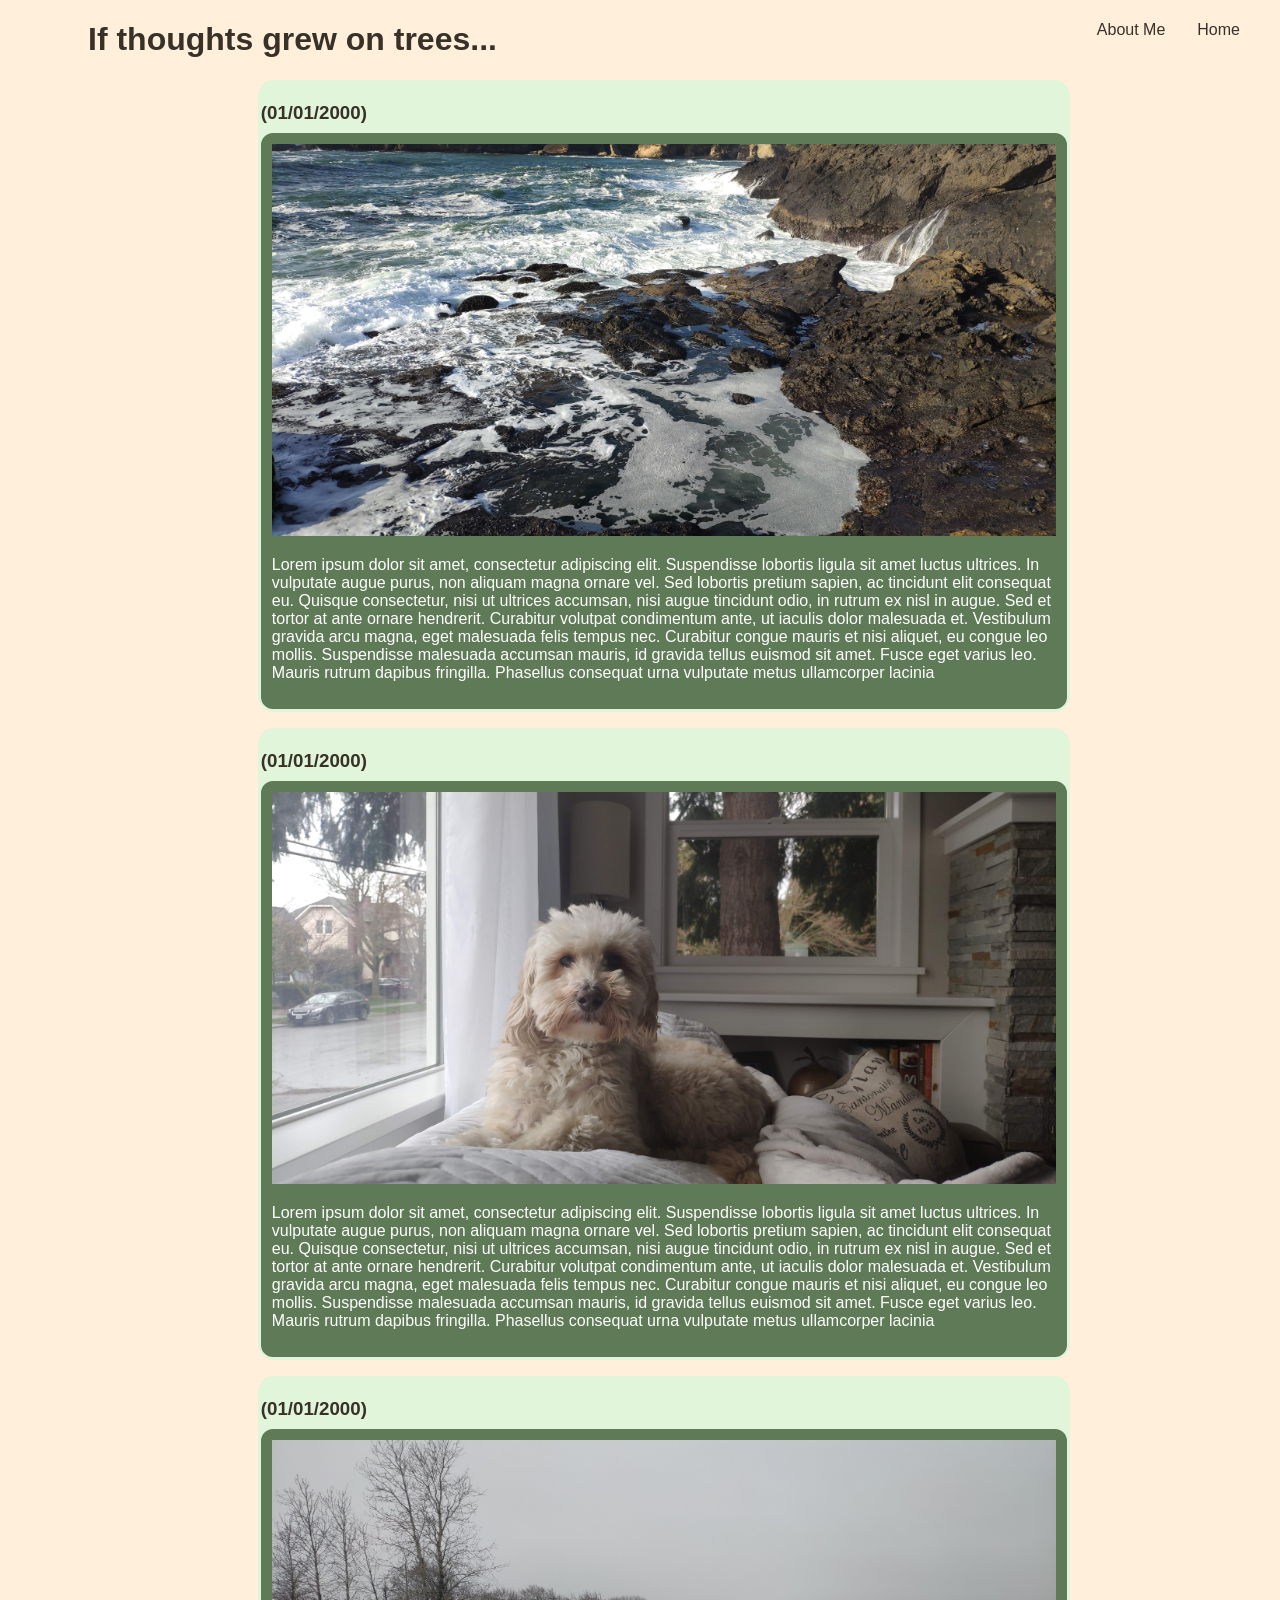
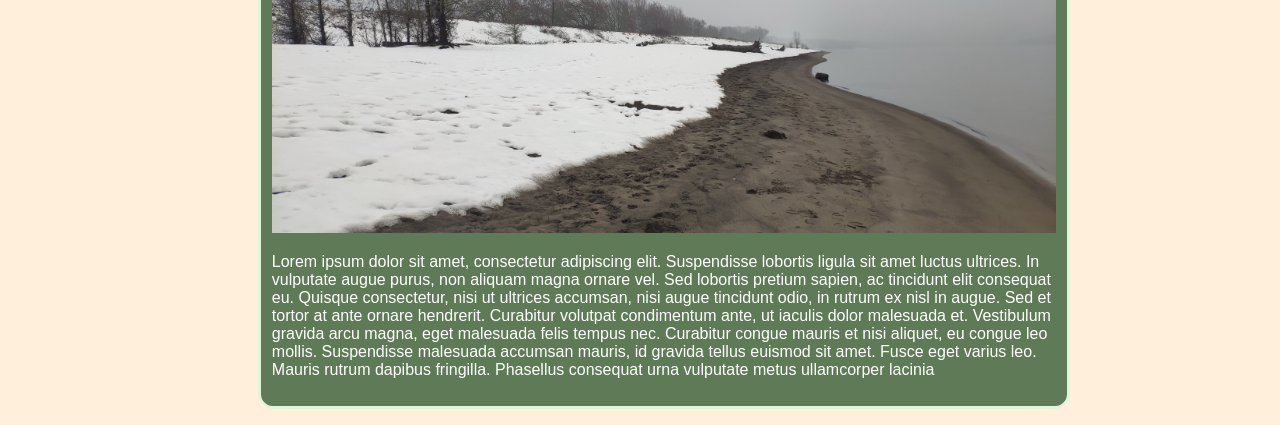
<file: index.html>
<!DOCTYPE html>
<html lang="en">
<head>
  <meta charset="UTF-8">
  <meta http-equiv="X-UA-Compatible" content="IE=edge">
  <meta name="viewport" content="width=device-width, initial-scale=1.0">
  <link href="css/style.css" rel="stylesheet" type="text/css"/>
  <title>Blog or whatever</title>
</head>
<body>
  <ul class="nav">
    <li><a href="blogging-site.html">Home</a></li>
    <li><a href="about-me.html">About Me</a></li>
  <ul>
  <h1 id="pageTitle">If thoughts grew on trees...</h1>
  <div class="superpost">
    <h3 class="date">(01/01/2000)</h3>
    <div class="subpost">
      <img class="attachment" src="img/Beach.jpg"/>
      <p>
        Lorem ipsum dolor sit amet, consectetur adipiscing elit. Suspendisse lobortis ligula sit amet luctus ultrices. In vulputate augue purus, non aliquam magna ornare vel. Sed lobortis pretium sapien, ac tincidunt elit consequat eu. Quisque consectetur, nisi ut ultrices accumsan, nisi augue tincidunt odio, in rutrum ex nisl in augue. Sed et tortor at ante ornare hendrerit. Curabitur volutpat condimentum ante, ut iaculis dolor malesuada et. Vestibulum gravida arcu magna, eget malesuada felis tempus nec. Curabitur congue mauris et nisi aliquet, eu congue leo mollis. Suspendisse malesuada accumsan mauris, id gravida tellus euismod sit amet. Fusce eget varius leo. Mauris rutrum dapibus fringilla. Phasellus consequat urna vulputate metus ullamcorper lacinia
      </p>
    </div>
  </div>  
  <div class="superpost">
    <h3 class="date">(01/01/2000)</h3>
    <div class="subpost">
      <img class="attachment" src="img/Nigel.jpg"/>
      <p>
        Lorem ipsum dolor sit amet, consectetur adipiscing elit. Suspendisse lobortis ligula sit amet luctus ultrices. In vulputate augue purus, non aliquam magna ornare vel. Sed lobortis pretium sapien, ac tincidunt elit consequat eu. Quisque consectetur, nisi ut ultrices accumsan, nisi augue tincidunt odio, in rutrum ex nisl in augue. Sed et tortor at ante ornare hendrerit. Curabitur volutpat condimentum ante, ut iaculis dolor malesuada et. Vestibulum gravida arcu magna, eget malesuada felis tempus nec. Curabitur congue mauris et nisi aliquet, eu congue leo mollis. Suspendisse malesuada accumsan mauris, id gravida tellus euismod sit amet. Fusce eget varius leo. Mauris rutrum dapibus fringilla. Phasellus consequat urna vulputate metus ullamcorper lacinia
      </p>
    </div>
  </div> 
  <div class="superpost">
    <h3 class="date">(01/01/2000)</h3>
    <div class="subpost">
      <img class="attachment" src="img/SauvieIsland.jpg"/>
      <p>
        Lorem ipsum dolor sit amet, consectetur adipiscing elit. Suspendisse lobortis ligula sit amet luctus ultrices. In vulputate augue purus, non aliquam magna ornare vel. Sed lobortis pretium sapien, ac tincidunt elit consequat eu. Quisque consectetur, nisi ut ultrices accumsan, nisi augue tincidunt odio, in rutrum ex nisl in augue. Sed et tortor at ante ornare hendrerit. Curabitur volutpat condimentum ante, ut iaculis dolor malesuada et. Vestibulum gravida arcu magna, eget malesuada felis tempus nec. Curabitur congue mauris et nisi aliquet, eu congue leo mollis. Suspendisse malesuada accumsan mauris, id gravida tellus euismod sit amet. Fusce eget varius leo. Mauris rutrum dapibus fringilla. Phasellus consequat urna vulputate metus ullamcorper lacinia
      </p>
    </div>
  </div> 
</body>
</html>
</file>
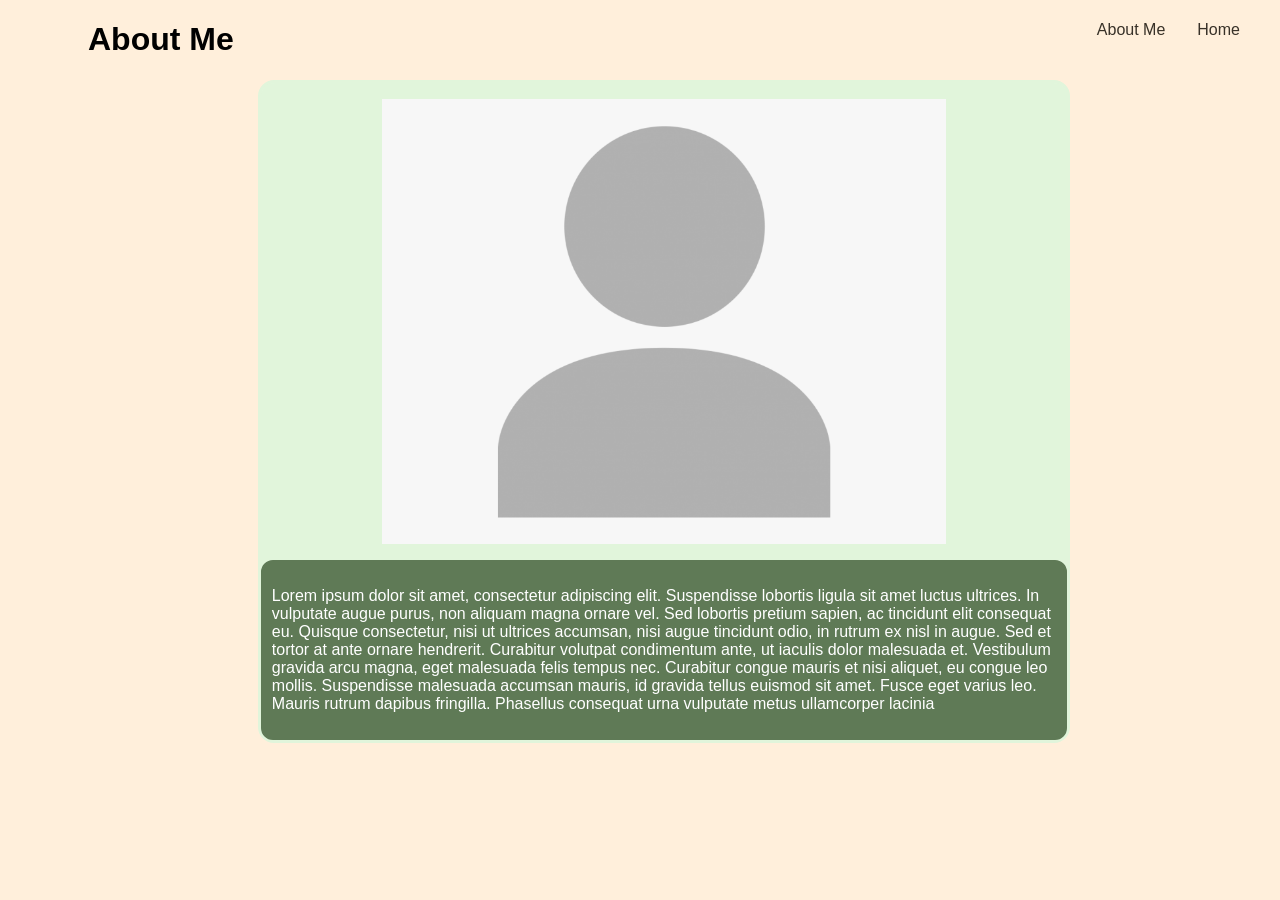
<file: about-me.html>
<!DOCTYPE html>
<html lang="en">
<head>
  <link href="css/style.css" rel="stylesheet" type="text/css"/>
  <meta charset="UTF-8">
  <meta http-equiv="X-UA-Compatible" content="IE=edge">
  <meta name="viewport" content="width=device-width, initial-scale=1.0">
  <title>Document</title>
</head>
<body>
  <ul class="nav">
    <li><a href="blogging-site.html">Home</a></li>
    <li><a href="about-me.html">About Me</a></li>
  <ul>
  <h1>About Me</h1>
  <div class="superpost">
    <img id="face" src="img/profile thing.png"This is a picture of the author">
    <div id="bio" class="subpost">
      <p>
        Lorem ipsum dolor sit amet, consectetur adipiscing elit. Suspendisse lobortis ligula sit amet luctus ultrices. In vulputate augue purus, non aliquam magna ornare vel. Sed lobortis pretium sapien, ac tincidunt elit consequat eu. Quisque consectetur, nisi ut ultrices accumsan, nisi augue tincidunt odio, in rutrum ex nisl in augue. Sed et tortor at ante ornare hendrerit. Curabitur volutpat condimentum ante, ut iaculis dolor malesuada et. Vestibulum gravida arcu magna, eget malesuada felis tempus nec. Curabitur congue mauris et nisi aliquet, eu congue leo mollis. Suspendisse malesuada accumsan mauris, id gravida tellus euismod sit amet. Fusce eget varius leo. Mauris rutrum dapibus fringilla. Phasellus consequat urna vulputate metus ullamcorper lacinia
      </p>
    </div>
  </div>
</body>
</html>
</file>
<file: css/style.css>
body {
  font-family: Arial, Helvetica, sans-serif;
  background-color: rgb(255, 239, 219);
}

.superpost{
  width: 70%;
  background-color: rgb(225, 245, 219);
  margin: 1em auto;
  border: rgb(225, 245, 219) solid .2em;
  border-radius: 1em;
}

.subpost{
  /* background-color: rgb(9, 51, 9); */
  background-color: rgb(95, 122, 86);
  color: white;
  padding: .5em;
  border: rgb(95, 122, 86) solid .2em;
  border-radius: .75em;
}

.date {
  margin-bottom: .5em;
  color: rgb(56, 49, 40);
}

.attachment{
  width: 100%;
}

#pageTitle{
  color: rgb(56, 49, 40);
  
}

ul {
  list-style: none;
  margin-right: 1em;
}

.nav li {
  float: right;
}

.nav a{
  text-decoration: none;
  padding: 1em;
  color: rgb(56, 49, 40);
}

.nav a:hover{
  background-color: rgb(95, 122, 86);
  color: white;
}

#face{
  padding: 1em;
  width: 70%;
  margin: 0 auto;
  display:block;
}
</file>
